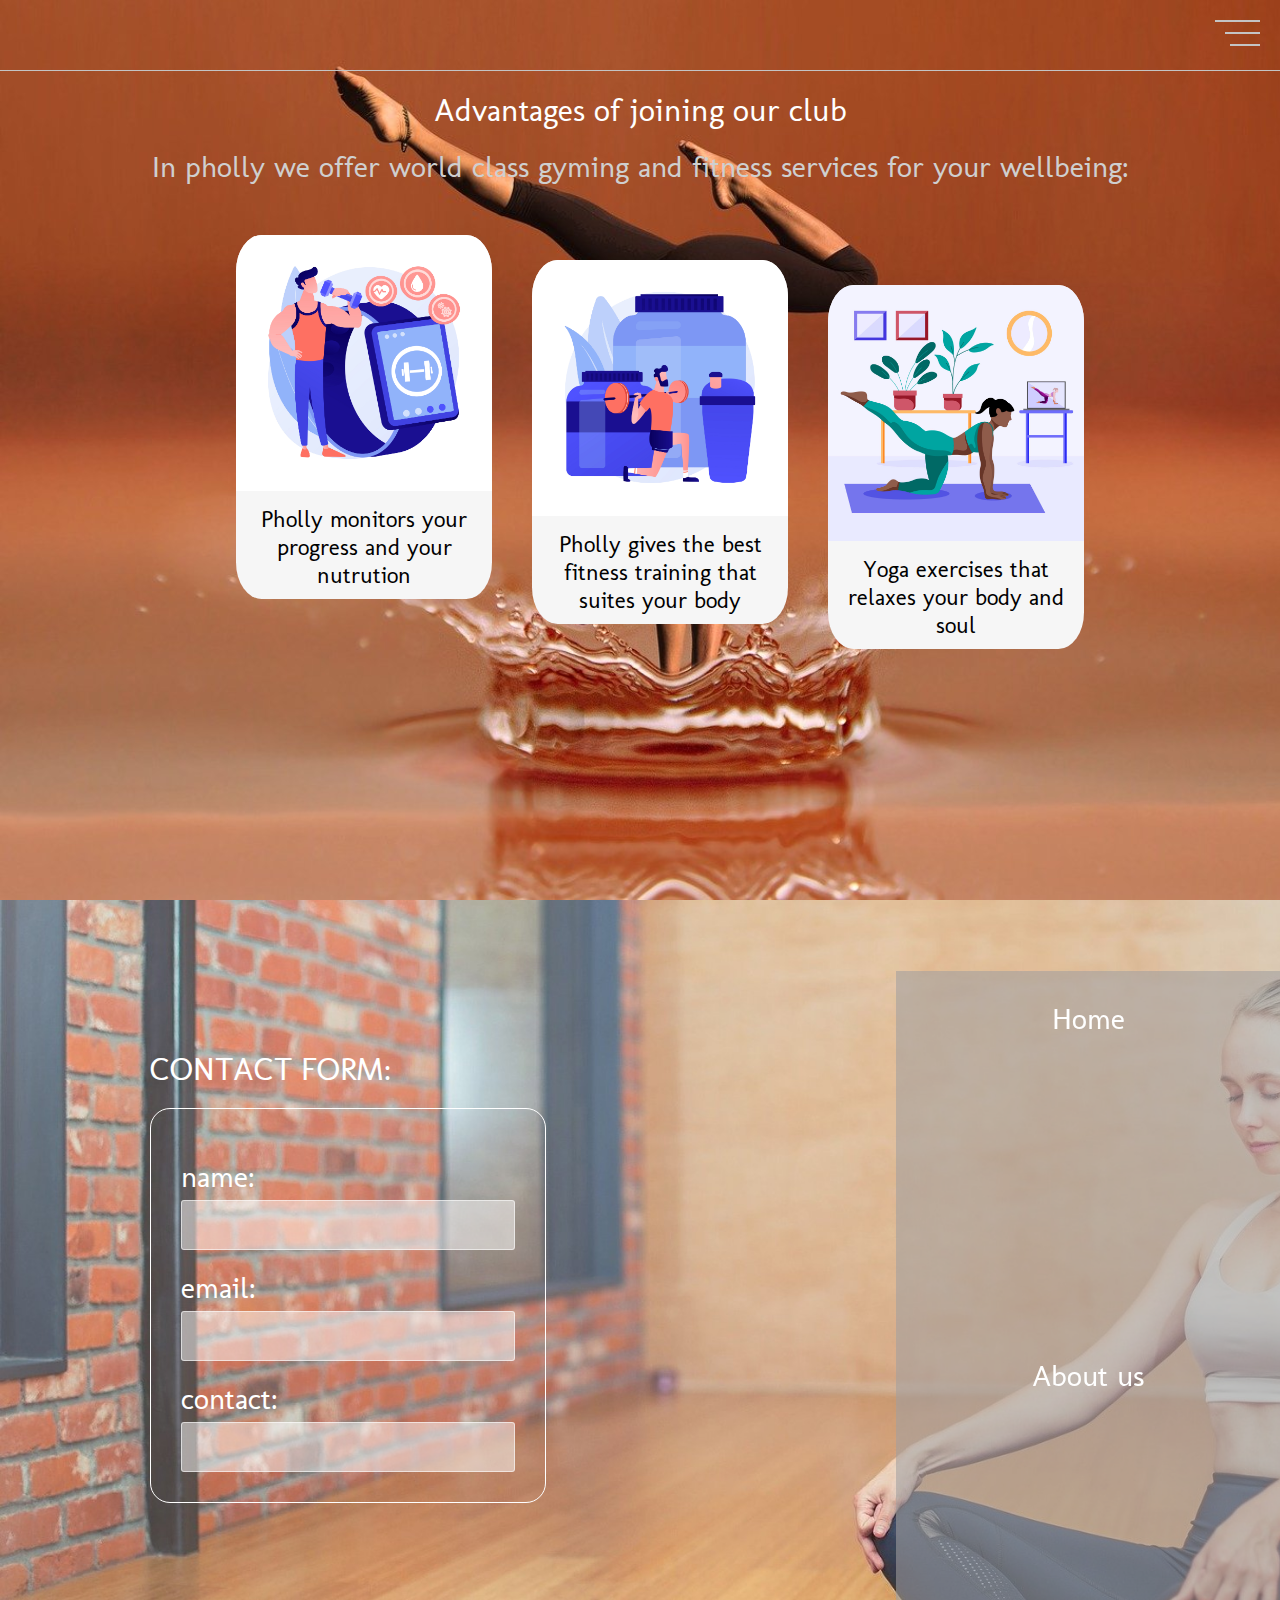
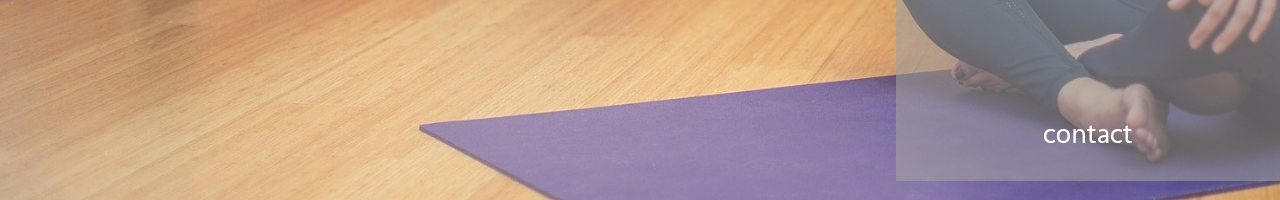
<file: join.html>
<!DOCTYPE html>
<html lang="en">

<head>
    <meta charset="UTF-8">
    <meta name="viewport" content="width=device-width, initial-scale=1.0">
    <title>Pholly | join</title>
    <link rel="shortcut icon" href="/icons8-stepper-16.png" type="image/x-icon">
    <link rel="preconnect" href="https://fonts.gstatic.com">
    <link href="https://fonts.googleapis.com/css2?family=Molengo&display=swap" rel="stylesheet">
    <link rel="stylesheet" href="/join/join.css">
</head>

<body>

    <div class="body1">


        <div class="hamburger">
            <div class="line1"></div>
            <div class="line2"></div>
            <div class="line3"></div>
        </div>

        <div class="bad">
            <div class="hr"></div>
        </div>
        <nav class="nav">
            <ul class="links">
                <li>
                    <a href="/index.html">Home</a>
                </li>
                <li>
                    <a href="#">About us</a>
                </li>
                <li>
                    <a href="#contact">contact</a>
                </li>
            </ul>
        </nav>
        <h1 class="advantage">
            Advantages of joining our club
        </h1>
        <h1 class="pholly">
            In pholly we offer world class gyming and fitness services for your wellbeing:
        </h1>
        <div class="my-cards">
            <div class="card-flex card1">
                <div class="card">
                    <img src="/20944739.png" alt="" class="rep">
                </div>
                <div class="text">
                    <p>Pholly monitors your progress and your nutrution</p>
                </div>
            </div>
            <div class="card-flex card2">
                <div class="card ">
                    <img src="/20944485.png" alt="" class="rep">
                </div>
                <div class="text">
                    <p>Pholly gives the best fitness training that suites your body</p>
                </div>
            </div>
            <div class="card-flex card3">
                <div class="card ">
                    <img src="/4851745.png" alt="" class="rep">
                </div>
                <div class="text">
                    <p>Yoga exercises that relaxes your body and soul
                    </p>
                </div>
            </div>
        </div>
    </div>
    <div class="contact" id="contact">
        <h1>CONTACT FORM:</h1>
        <div class="border">
            <form action="submit">
                <div class="out">
                    <p>name:</p>
                    <input type="text" name="name" id="input" value="">
                </div>
                <div class="out">
                    <p>email:</p>
                    <input type="email" name="email" id="input">
                </div>
                <div class="out">
                    <p>contact:</p>
                    <input type="number" name="number" id="input">
                </div>
            </form>
        </div>
    </div>
    <script src="/app.js"></script>

</body>

</html>
</file>
<file: join/join.css>
* {
  padding: 0;
  margin: 0;
  -webkit-box-sizing: border-box;
          box-sizing: border-box;
}

.body1 {
  background-image: url(/dance-3134828_1280.png);
  background-color: rgba(0, 0, 0, 0.491);
  background-blend-mode: lighten;
  background-size: cover;
  font-family: 'Molengo', sans-serif;
  height: 100vh;
  background-attachment: fixed;
}

.line1 {
  background-color: #c4c4c4;
  width: 45px;
  height: 2px;
  margin: 10px;
  right: 0;
}

.line2 {
  background-color: #c4c4c4;
  width: 35px;
  height: 2px;
  margin: 10px;
  right: 0;
  -webkit-transform: rotate(180deg);
          transform: rotate(180deg);
  margin-left: 20px;
  -webkit-transition: all 0.2s ease-out;
  transition: all 0.2s ease-out;
}

.line3 {
  background-color: #c4c4c4;
  width: 30px;
  height: 2px;
  margin: 10px;
  right: 0;
  margin-left: 25px;
  -webkit-transition: all 0.2s ease;
  transition: all 0.2s ease;
}

.hamburger {
  right: 10px;
  position: absolute;
  top: 10px;
  cursor: pointer;
  -webkit-transition: all 0.2s ease;
  transition: all 0.2s ease;
}

.hamburger:hover .line2 {
  width: 45px;
  margin: 10px;
}

.hamburger:hover .line3 {
  width: 45px;
  margin: 10px;
}

.bad {
  padding-top: 70px;
}

.hr {
  background-color: #c4c4c4;
  width: 100%;
  height: 1px;
}

.advantage {
  display: -webkit-box;
  display: -ms-flexbox;
  display: flex;
  -webkit-box-align: center;
      -ms-flex-align: center;
          align-items: center;
  -webkit-box-pack: center;
      -ms-flex-pack: center;
          justify-content: center;
  margin: auto;
  color: white;
  font-weight: 300;
  padding-top: 20px;
}

.pholly {
  display: -webkit-box;
  display: -ms-flexbox;
  display: flex;
  -webkit-box-align: center;
      -ms-flex-align: center;
          align-items: center;
  -webkit-box-pack: center;
      -ms-flex-pack: center;
          justify-content: center;
  margin: auto;
  color: #cfcfcf;
  font-weight: 300;
  margin-top: 20px;
  font-size: 30px;
}

.rep {
  width: 100%;
}

.card-flex {
  display: -webkit-box;
  display: -ms-flexbox;
  display: flex;
  -webkit-box-orient: vertical;
  -webkit-box-direction: normal;
      -ms-flex-direction: column;
          flex-direction: column;
  width: 20%;
  background-color: #F6F6F6;
  border-radius: 10%;
  overflow: hidden;
  height: 100%;
  margin-left: 40px;
}

.text {
  font-size: 23px;
  text-align: center;
  padding: 10px;
}

.my-cards {
  display: -webkit-box;
  display: -ms-flexbox;
  display: flex;
  margin-top: 20px;
  -webkit-box-align: center;
      -ms-flex-align: center;
          align-items: center;
  -webkit-box-pack: center;
      -ms-flex-pack: center;
          justify-content: center;
  margin: auto;
}

.card2 {
  margin-top: 50px;
}

.card3 {
  margin-top: 100px;
}

.contact {
  background-image: url(/woman-3053492_1920.png);
  height: 100vh;
  background-size: cover;
  font-family: 'Molengo', sans-serif;
  color: white;
  font-weight: 200;
  padding-top: 150px;
  padding-left: 150px;
}

#input {
  background-color: rgba(255, 255, 255, 0.491);
  background-blend-mode: lighten;
  border: 0.5px solid rgba(255, 255, 255, 0.568);
  width: 100%;
  height: 50px;
  border-radius: 3px;
  color: white;
  font-size: 30px;
  font-weight: 300;
}

.out p {
  font-size: 30px;
  padding-bottom: 5px;
}

.out {
  margin-top: 20px;
}

.border {
  border: 1px solid white;
  padding: 30px;
  width: 35%;
  border-radius: 20px;
}

.contact h1 {
  margin-bottom: 20px;
  font-weight: 300;
}

.links {
  display: -webkit-box;
  display: -ms-flexbox;
  display: flex;
  -webkit-box-orient: vertical;
  -webkit-box-direction: normal;
      -ms-flex-direction: column;
          flex-direction: column;
  -webkit-box-pack: justify;
      -ms-flex-pack: justify;
          justify-content: space-between;
  -webkit-box-align: center;
      -ms-flex-align: center;
          align-items: center;
  height: 90vh;
  color: white;
  width: 30vw;
  padding: 30px 0px;
  -webkit-transform: translateY(100vh);
          transform: translateY(100vh);
  position: fixed;
  right: 0;
  font-family: 'Molengo', sans-serif;
  background: rgba(162, 158, 158, 0.582);
  -webkit-transition: all 1s ease-in-out;
  transition: all 1s ease-in-out;
}

li {
  list-style: none;
}

li a {
  text-decoration: none;
  color: white;
  font-size: 30px;
  -webkit-transition: all 20s ease-in-out;
  transition: all 20s ease-in-out;
}

li a:hover {
  -webkit-animation-name: hover;
          animation-name: hover;
  -webkit-animation-delay: 1s;
          animation-delay: 1s;
  -webkit-animation-duration: 10s;
          animation-duration: 10s;
  -webkit-transition: all 20s ease-in-out;
  transition: all 20s ease-in-out;
}

@-webkit-keyframes hover {
  0% {
    border-bottom: 2px solid white;
    width: 20%;
  }
  50% {
    border-bottom: 2px solid white;
    width: 50%;
  }
  75% {
    border-bottom: 2px solid white;
    width: 70%;
  }
  100% {
    border-bottom: 2px solid white;
    width: 100%;
  }
}

@keyframes hover {
  0% {
    border-bottom: 2px solid white;
    width: 20%;
  }
  50% {
    border-bottom: 2px solid white;
    width: 50%;
  }
  75% {
    border-bottom: 2px solid white;
    width: 70%;
  }
  100% {
    border-bottom: 2px solid white;
    width: 100%;
  }
}

.open {
  -webkit-transform: translateY(0vh);
          transform: translateY(0vh);
}

@media (max-width: 999px) {
  .my-cards {
    margin-top: 50px;
    padding-bottom: 50px;
    -ms-flex-pack: distribute;
        justify-content: space-around;
  }
  .card-flex {
    width: 30%;
    margin-left: 0;
  }
  .body1 {
    height: 100%;
    background-image: url(/dance2.png);
  }
  .links {
    width: 100vw;
  }
  .advantage,
  .pholly {
    margin: 0;
    text-align: center;
    margin-bottom: 10px;
  }
  .contact {
    padding-left: 10px;
    padding-right: 10px;
  }
  .border {
    width: 100%;
  }
}

@media (max-width: 500px) {
  .my-cards {
    -webkit-box-orient: vertical;
    -webkit-box-direction: normal;
        -ms-flex-direction: column;
            flex-direction: column;
    margin-top: 50px;
    padding-bottom: 50px;
  }
  .card-flex {
    width: 80%;
    margin-left: 0;
  }
  .body1 {
    height: 100%;
    background-image: url(/dance2.png);
  }
  .links {
    width: 100vw;
  }
  .advantage,
  .pholly {
    font-size: 20px;
    margin: 0;
    text-align: center;
    margin-bottom: 10px;
  }
  .contact {
    padding-left: 10px;
    padding-right: 10px;
    background-image: url(/woman2.png);
  }
  .border {
    width: 100%;
  }
}
/*# sourceMappingURL=join.css.map */
</file>
